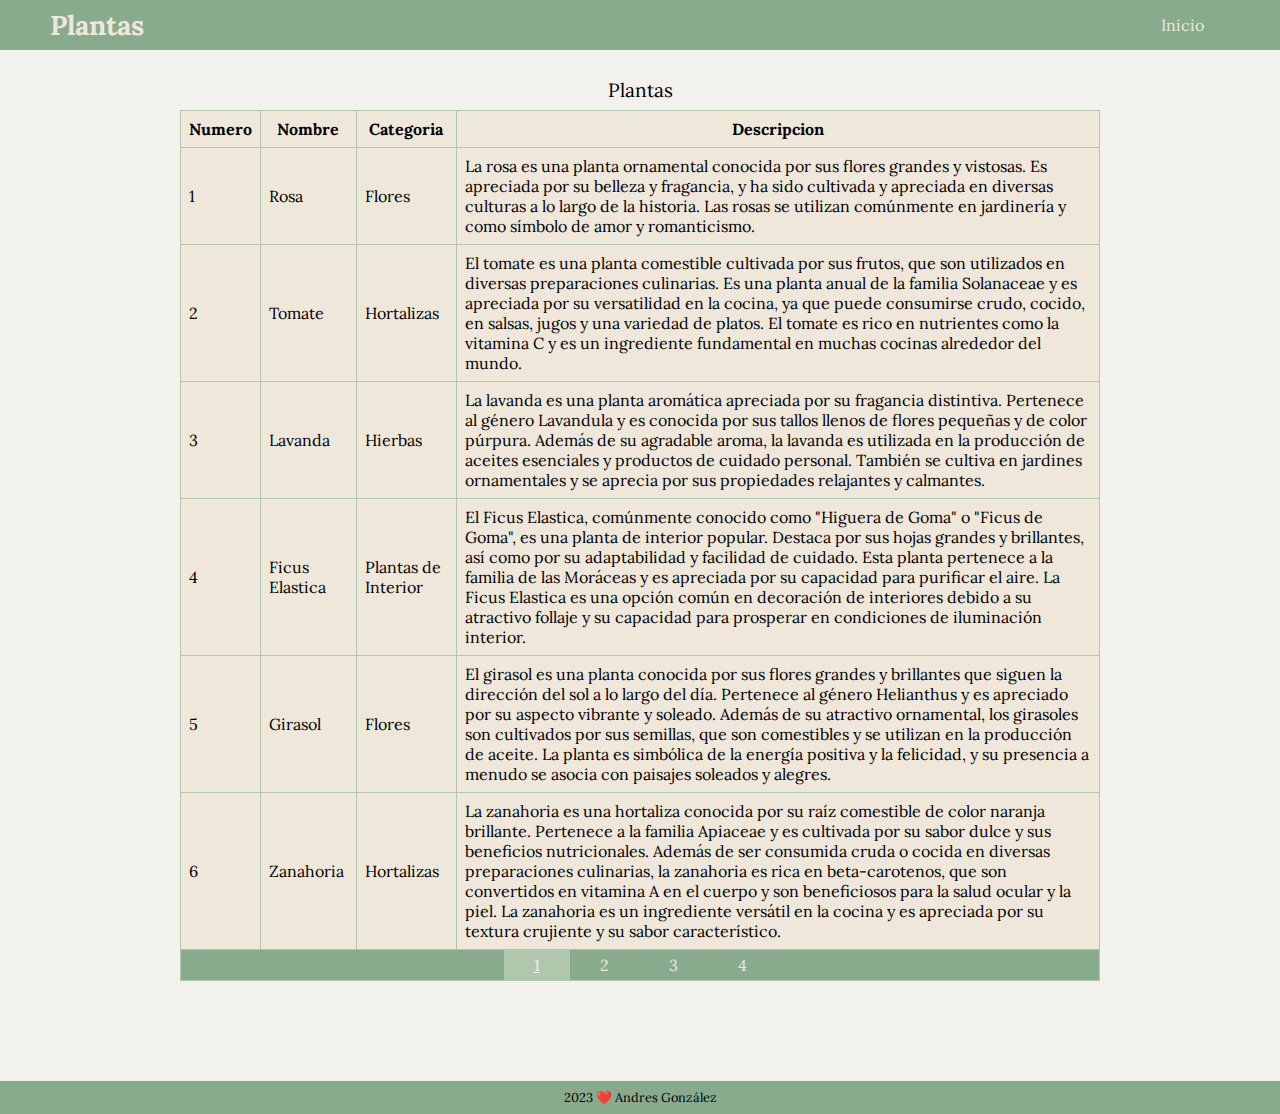
<file: index.html>
<!DOCTYPE html>
<html lang="es">

<head>
    <meta charset="UTF-8">
    <link rel="preconnect" href="https://fonts.googleapis.com">
    <link rel="preconnect" href="https://fonts.gstatic.com" crossorigin>
    <link href="https://fonts.googleapis.com/css2?family=Lora:wght@500&display=swap" rel="stylesheet">
    <link rel="stylesheet" href="styles/main.css">
    <meta name="viewport" content="width=device-width, initial-scale=1.0">
    <title>Home - Plantas</title>
</head>

<body>
    <header>
        <h1 class="header-title">
            <a class="header-title-link" href="index.html">Plantas</a>
        </h1>
        <nav>
            <ul class="navlist">
                <li class="navlist-item"><a class="navlist-item-link" href="index.html">Inicio</a></li>
            </ul>
        </nav>
    </header>

    <main>
        <table class="datatable">
            <legend class="datatable-legend">Plantas</legend>
            <thead>

            </thead>
            <tbody>

            </tbody>
        </table>
    </main>

    <footer>
        <p class="footer-legend">2023 ❤️ Andres González</p>
    </footer>

    <script src="scripts/main.js"></script>
    <script>

        // Crear JSON de plantas
        let json = [
            {
                Nombre: 'Rosa',
                Categoria: 'Flores',
                Descripcion: 'Planta ornamental conocida por sus flores generalmente grandes y vistosas.',
            },
            {
                Nombre: 'Tomate',
                Categoria: 'Hortalizas',
                Descripcion: 'Planta comestible cultivada por sus frutos, que son utilizados en diversas preparaciones culinarias.',
            },
            {
                Nombre: 'Lavanda',
                Categoria: 'Hierbas',
                Descripcion: 'Planta aromática apreciada por su fragancia, comúnmente utilizada en aceites esenciales y productos de cuidado personal.',
            },
            {
                Nombre: 'Ficus Elastica',
                Categoria: 'Plantas de Interior',
                Descripcion: 'Planta de interior popular, también conocida como "Higuera de Goma", apreciada por su follaje brillante y fácil cuidado.',
            },
            {
                Nombre: 'Girasol',
                Categoria: 'Flores',
                Descripcion: 'Planta conocida por sus flores grandes y amarillas que siguen la dirección del sol a lo largo del día.',
            },
            {
                Nombre: 'Zanahoria',
                Categoria: 'Hortalizas',
                Descripcion: 'Raíz comestible de color naranja utilizada en diversas preparaciones culinarias.',
            },
            {
                Nombre: 'Menta',
                Categoria: 'Hierbas',
                Descripcion: 'Planta aromática con hojas frescas utilizadas en infusiones, cócteles y en la cocina.',
            },
            {
                Nombre: 'Cactus',
                Categoria: 'Suculentas',
                Descripcion: 'Planta suculenta adaptada a ambientes secos, con tallos carnosos y a menudo espinosos.',
            },
            {
                Nombre: 'Orquídea',
                Categoria: 'Flores',
                Descripcion: 'Planta ornamental conocida por sus exquisitas y variadas flores.',
            },
            {
                Nombre: 'Espinaca',
                Categoria: 'Hortalizas',
                Descripcion: 'Hoja verde comestible rica en nutrientes, utilizada en ensaladas y platos cocidos.',
            },
            {
                Nombre: 'Romero',
                Categoria: 'Hierbas',
                Descripcion: 'Hierba aromática con hojas y tallos leñosos, utilizada en la cocina y en productos de cuidado personal.',
            },
            {
                Nombre: 'Aloe Vera',
                Categoria: 'Suculentas',
                Descripcion: 'Planta suculenta conocida por sus propiedades medicinales, especialmente para la piel.',
            },
            {
                Nombre: 'Tulipán',
                Categoria: 'Flores',
                Descripcion: 'Planta ornamental conocida por sus flores en forma de copa y una amplia variedad de colores.',
            },
            {
                Nombre: 'Papa',
                Categoria: 'Hortalizas',
                Descripcion: 'Tubérculo comestible ampliamente utilizado en la cocina.',
            },
            {
                Nombre: 'Albahaca',
                Categoria: 'Hierbas',
                Descripcion: 'Hierba aromática utilizada en la cocina italiana y en diversas preparaciones culinarias.',
            },
            {
                Nombre: 'Crisantemo',
                Categoria: 'Flores',
                Descripcion: 'Planta ornamental conocida por sus flores densas y variados colores.',
            },
            {
                Nombre: 'Pimiento',
                Categoria: 'Hortalizas',
                Descripcion: 'Fruto comestible de diversos colores, utilizado en la cocina para dar sabor y color.',
            },
            {
                Nombre: 'Caléndula',
                Categoria: 'Flores',
                Descripcion: 'Planta ornamental conocida por sus flores brillantes y propiedades medicinales.',
            },
            {
                Nombre: 'Cebolla',
                Categoria: 'Hortalizas',
                Descripcion: 'Bulbo comestible utilizado en la cocina para dar sabor a diversos platos.',
            },
            {
                Nombre: 'Salvia',
                Categoria: 'Hierbas',
                Descripcion: 'Hierba aromática con hojas plateadas, utilizada en la cocina y con propiedades medicinales.',
            },
        ];

        let table = document.querySelector('.datatable');
        
        table.loadData(json);
        table.paginate(6);
        table.navegate(1);
    </script>
</body>

</html>
</file>
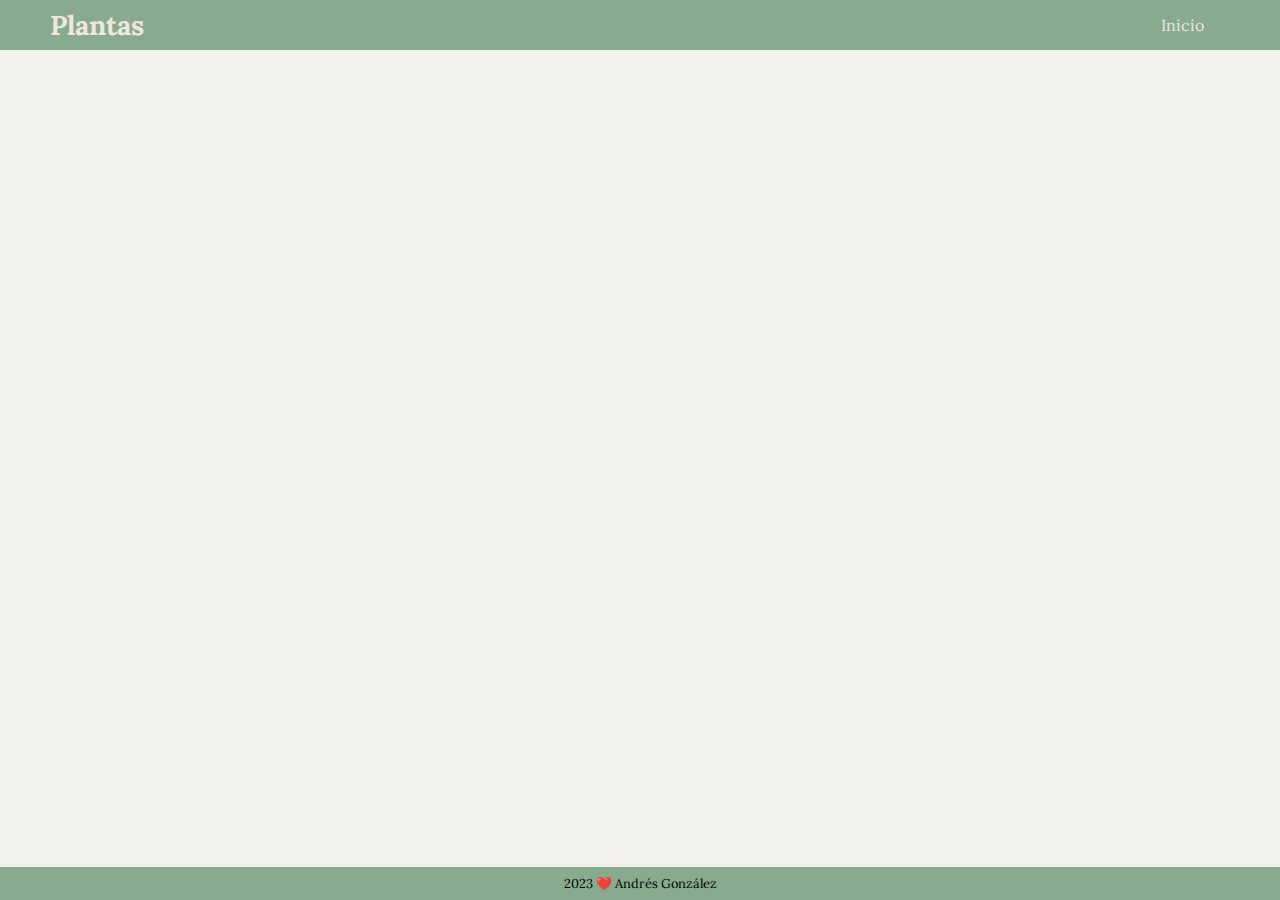
<file: categoria.html>
<!DOCTYPE html>
<html lang="es">

<head>
    <meta charset="UTF-8">
    <link rel="preconnect" href="https://fonts.googleapis.com">
    <link rel="preconnect" href="https://fonts.gstatic.com" crossorigin>
    <link href="https://fonts.googleapis.com/css2?family=Lora:wght@500&display=swap" rel="stylesheet">
    <link rel="stylesheet" href="styles/main.css">
    <meta name="viewport" content="width=device-width, initial-scale=1.0">
    <title>Home - Plantas</title>
</head>

<body>
    <header>
        <h1 class="header-title">
            <a class="header-title-link" href="index.html">Plantas</a>
        </h1>
        <nav>
            <ul class="navlist">
                <li class="navlist-item"><a class="navlist-item-link" href="index.html">Inicio</a></li>
            </ul>
        </nav>
    </header>

    <main>
        <section>
            <h2 class="category-nombre"></h2>
            <div class="category-plants">
                <article class="category-plants-item">
                    <img class="category-plants-item-imagen">
                    <h3 class="category-plants-item-nombre"></h3>
                </article>
            </div>
        </section>
    </main>

    <footer>
        <p class="footer-legend">2023 ❤️ Andrés González</p>
    </footer>

    <script src="scripts/main.js"></script>
    <script>
        if (sessionStorage.categoria) {
            let categoria = sessionStorage.categoria;
            let plants = json.filter(obj => obj.Categoria == categoria);

            document.querySelector(".category-nombre").innerHTML = categoria;

            plants.forEach(plant => {
                let plantItem = document.querySelector(".category-plants-item").cloneNode(true);
                plantItem.querySelector(".category-plants-item-imagen").src = plant.ImagenUrl;
                document.querySelector(".category-plants").appendChild(plantItem);
                plantItem.querySelector(".category-plants-item-nombre").innerHTML = plant.Nombre;
                plantItem.addEventListener("click", () => {
                    sessionStorage.numero = plant.Numero;
                    location.href = "details.html";
                });
            });
        }
    </script>
</body>

</html>
</file>
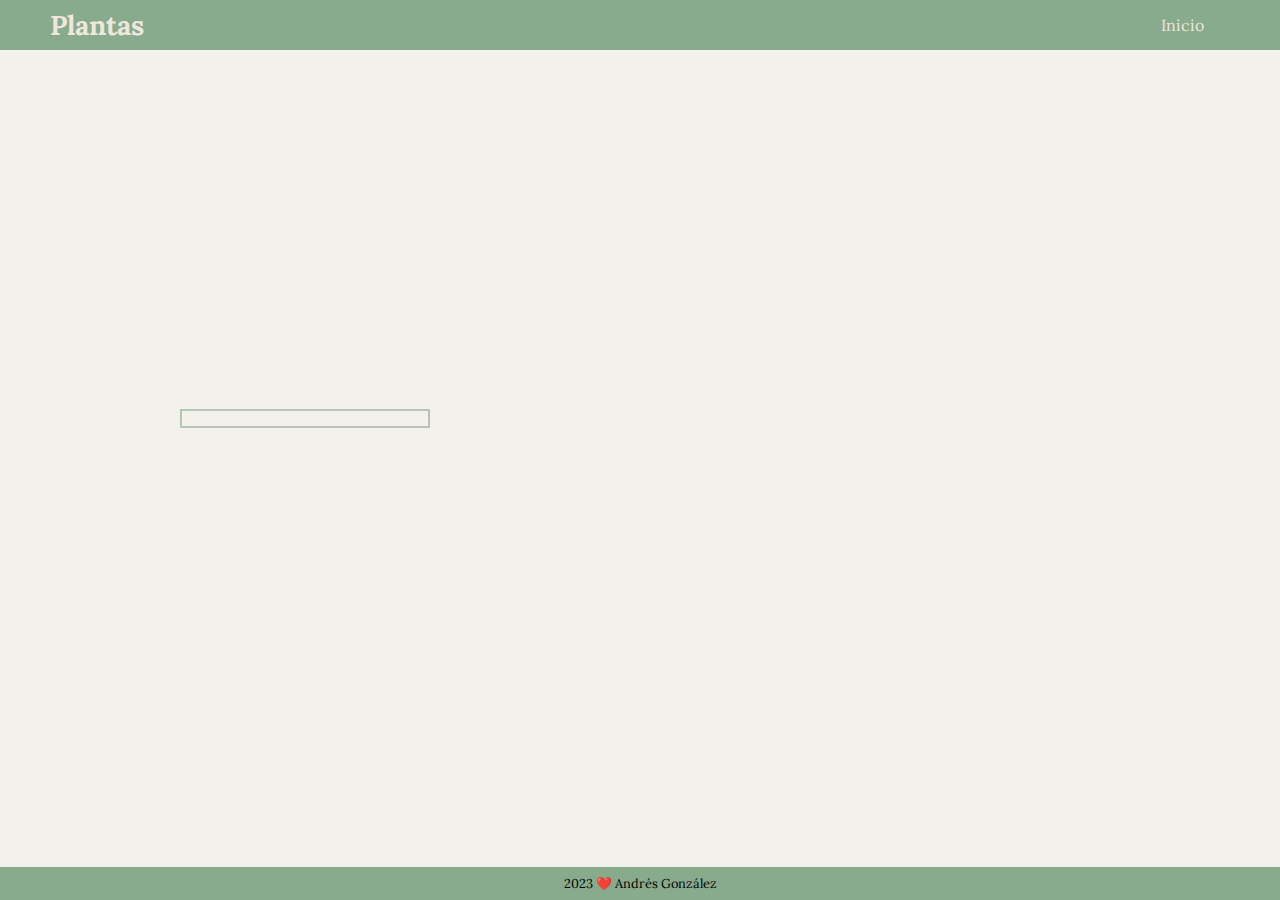
<file: details.html>
<!DOCTYPE html>
<html lang="es">

<head>
    <meta charset="UTF-8">
    <link rel="preconnect" href="https://fonts.googleapis.com">
    <link rel="preconnect" href="https://fonts.gstatic.com" crossorigin>
    <link href="https://fonts.googleapis.com/css2?family=Lora:wght@500&display=swap" rel="stylesheet">
    <link rel="stylesheet" href="styles/main.css">
    <meta name="viewport" content="width=device-width, initial-scale=1.0">
    <title>Home - Plantas</title>
</head>

<body>
    <header>
        <h1 class="header-title">
            <a class="header-title-link" href="index.html">Plantas</a>
        </h1>
        <nav>
            <ul class="navlist">
                <li class="navlist-item"><a class="navlist-item-link" href="index.html">Inicio</a></li>
            </ul>
        </nav>
    </header>

    <main>
        <article>
            <img class="plant-imagen">
            
            <div class="plant-info">
                <h2 class="plant-nombre"></h2>
                <small class="plant-categria"></small>
                <p class="plant-descripcion"></p>
            </div>
        </article>
    </main>

    <footer>
        <p class="footer-legend">2023 ❤️ Andrés González</p>
    </footer>

    <script src="scripts/main.js"></script>
    <script>
        if (sessionStorage.numero) {
            let planta = json.find(obj => obj.Numero == sessionStorage.numero);

            document.querySelector(".plant-nombre").innerHTML = planta.Nombre;
            document.querySelector(".plant-imagen").src = planta.ImagenUrl;
            document.querySelector(".plant-descripcion").innerHTML = planta.Descripcion;
            document.querySelector(".plant-categria").innerHTML = planta.Categoria;

            document.querySelector(".plant-categria").addEventListener("click", (e) => {
                categoria = e.target.innerHTML;
                sessionStorage.categoria = categoria;
                location.href = "categoria.html";
            });
        }
    </script>
</body>

</html>
</file>
<file: styles/main.css>
* {
    box-sizing: border-box;
    font-family: 'Lora', serif;
}

:root {
    --primary: #88AB8E;
    --primary-light: #AFC8AD;
    --secondary: #EEE7DA;
    --secondary-light: #F2F1EB;
  }

/* Layout */

body {
    margin: 0;
    padding: 0;
    display: grid;
    height: 100vh;
    grid-template-areas: "header" "main" "footer";
    grid-template-rows: auto 1fr auto;
}

header {
    grid-area: header;
    background-color: var(--primary);
    display: flex;
    justify-content: space-between;
    padding: 0 50px;
}

main {
    grid-area: main;
    background-color: var(--secondary-light);
    padding: 20px 20vh 100px;
    display: flex;
    flex-direction: column;
    justify-content: center;
}

footer {
    grid-area: footer;
    background-color: var(--primary);
}

article {
    display: flex;
}

img {
    border: 1px solid var(--primary-light);
    width: 250px;
    height: auto;
}

td, th {
    border: 1px solid var(--primary-light);
    padding: 0.5rem;
}

.plant-info {
    padding: 0 1rem;
}

.plant-nombre {
    font-size: 1.5rem;
    color: var(--primary);
    font-weight: bold;
}

.plant-categria {
    font-size: 0.8rem;
    color: #46a17b;
    text-decoration: underline;
    cursor: pointer ;
}

.plant-descripcion {
    font-size: 0.9rem;
    text-align: justify;
    line-height: 1.3rem;
    color: #333;
}

.header-title {
    margin: 0;
    font-size: 1.7rem;
    padding: 0.5rem 0;
}

.header-title-link {
    text-decoration: none;
    color: var(--secondary);
}

.navlist {
    display: flex;
    align-items: center;
    height: 100%;
    margin: 0;
    padding: 0;
}

.navlist-item {
    list-style-type: none;
    padding: 0 1rem;
}

.navlist-item-link {
    display: block;
    height: inherit;
    padding: 10px;
    text-decoration: none;
    color: var(--secondary);
    transition: all 0.3s ease-in-out;
}

.footer-legend {
    text-align: center;
    font-size: 0.8rem;
    padding: 0.5rem;
    margin: 0;
}

.datatable {
    border: 1px solid var(--primary-light);
    background-color: var(--secondary);
    width: 100%;
    border-collapse: collapse;
}

.datatable-legend {
    text-align: center;
    font-size: 1.2rem;
    padding: 0.5rem 0;
    margin: 0;
}

.navlist-item-link:hover {
    color: var(--secondary-light);
    background-color: var(--primary-light);
}

tfoot {
    background-color: var(--primary);
    text-align: center;
}

tfoot td {
    padding: 0;
}

.pagination-link {
    color: var(--secondary);
    display: inline-block;
    padding: 5px 30px;
    text-decoration: none;
    transition: all 0.3s ease-in-out;
}

.pagination-link:hover {
    color: var(--secondary-light);
    background-color: var(--primary-light);
}

.table-row {
    transition: all 0.3s ease;
}

.table-row:hover {
    background-color: var(--primary-light);
    cursor: pointer;
}

.hidden {
    display: none;
}

.is-current {
    color: var(--secondary-light);
    text-decoration: underline;
    background-color: var(--primary-light);
}

.category-plants {
    display: flex;
    flex-wrap: wrap;
    justify-content: center;
}

.category-plants-item:first-child {
    display: none;
}

section article {
    flex-direction: column  ;
}

section img {
    height: 300px;
    width: 200px;
}

.category-plants-item {
    display: flex;
    flex-direction: column;
    align-items: center;
    margin: 10px;
    padding: 10px;
    border: 1px solid var(--primary-light);
    background-color: var(--secondary);
    transition: all 0.3s ease-in-out;
    cursor: pointer;
}

.category-plants-item:hover {
    background-color: var(--primary-light);
}

.category-plants-item-nombre {
    margin: 0;
    text-align: center;
    font-size: 1.2rem;
    color: #333;
    font-weight: bold;
}

/* Responsive para celular */

@media (max-width: 768px) {
    header {
        padding: 0 10px;
    }
    main {
        padding: 20px 10px 100px;
    }
    article {
        flex-direction: column;
    }
    img {
        width: 100%;
        order: 1;
    }
    thead {
        position: sticky;
        top: 0;
        background-color: var(--primary);
        color: var(--secondary);
    }
    tbody {
        font-size: 0.8rem;
        text-align: justify;
    }
    .plant-info {
        padding: 0;
    }
    .pagination-link {
        display: block;
    }
}
</file>
